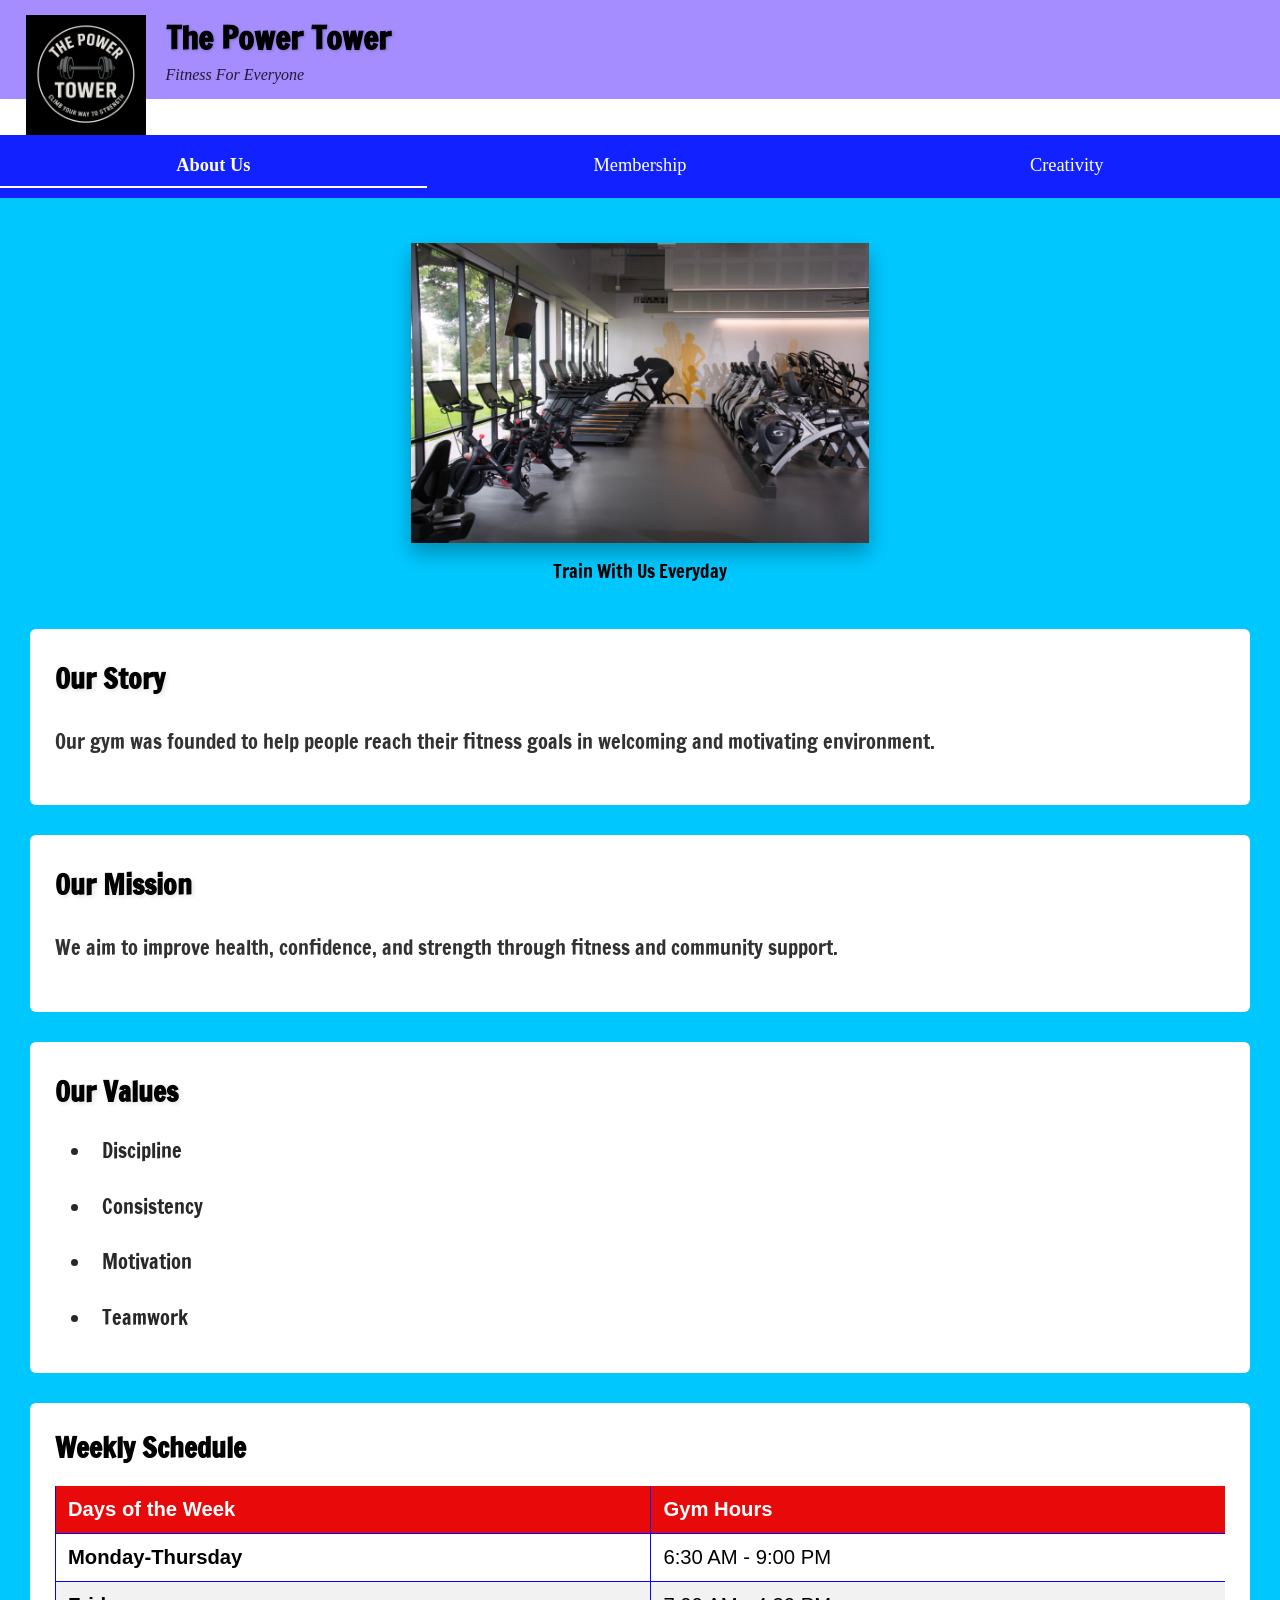
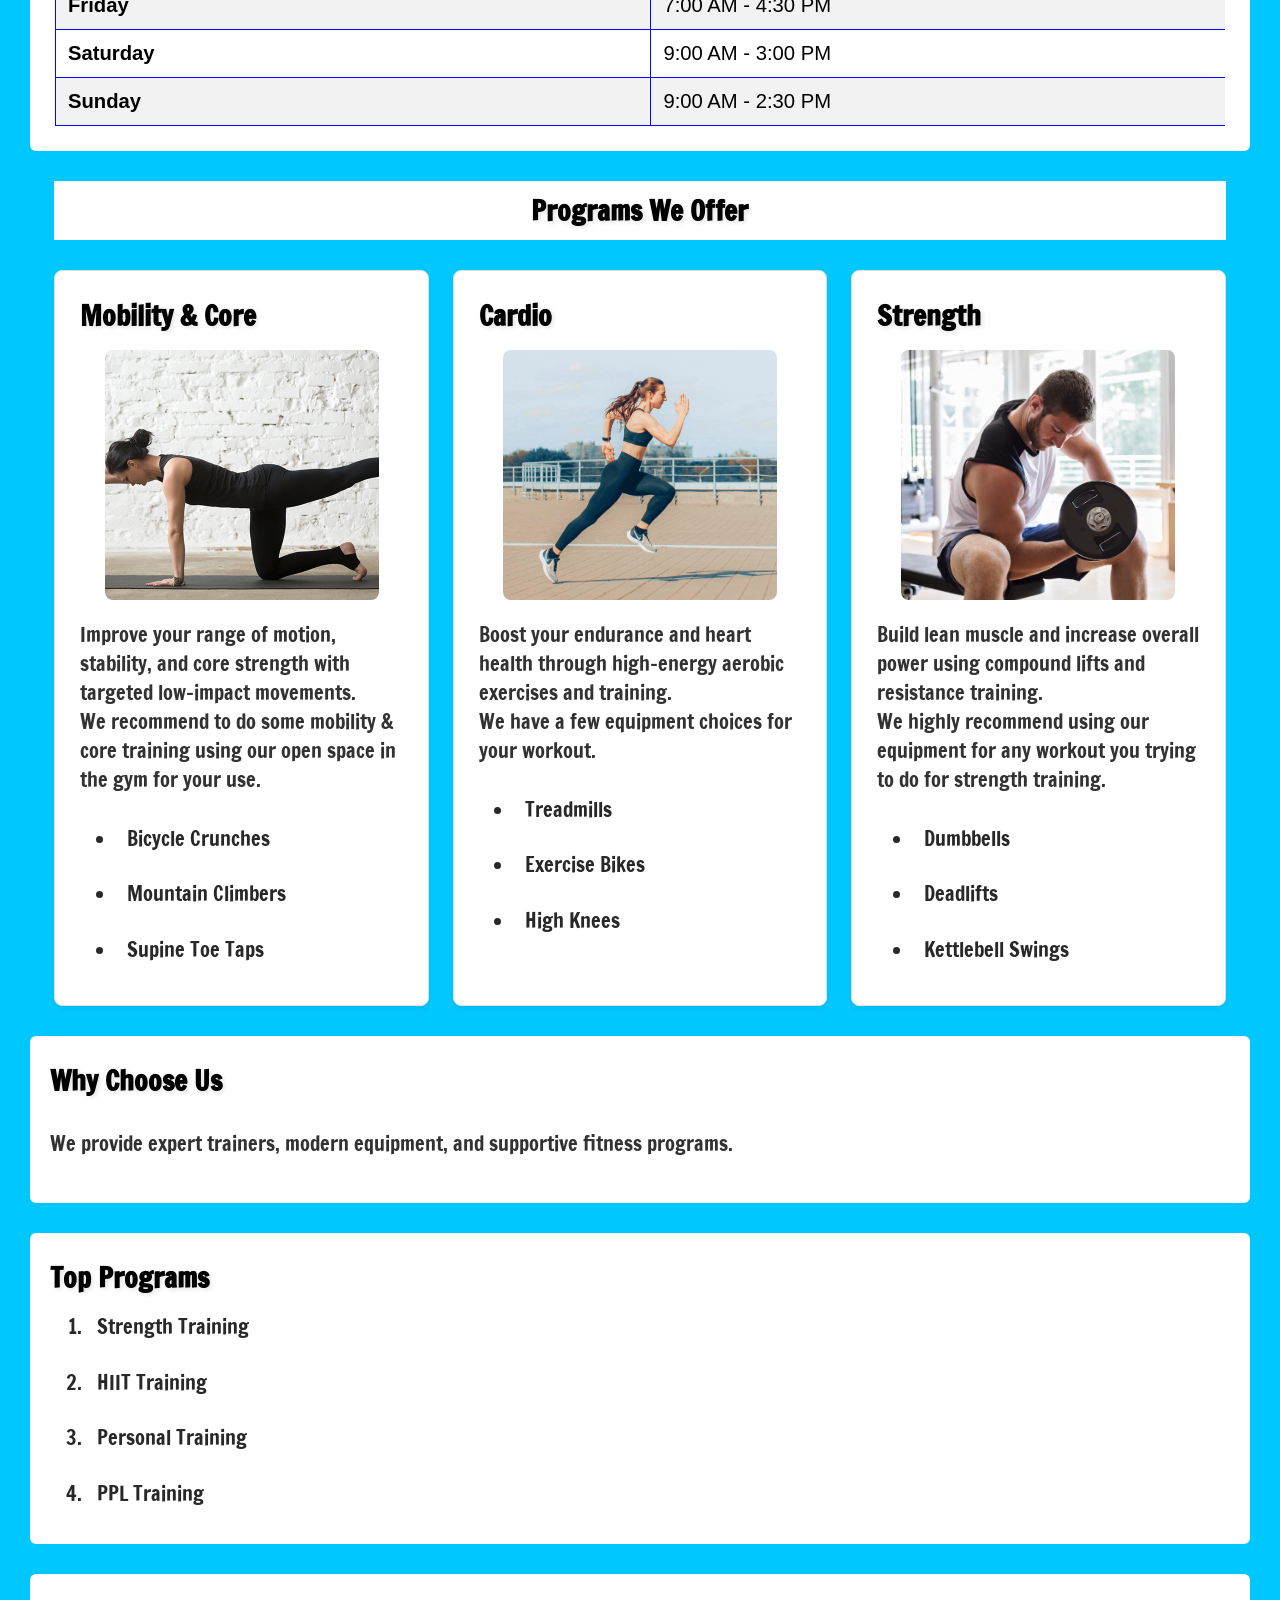
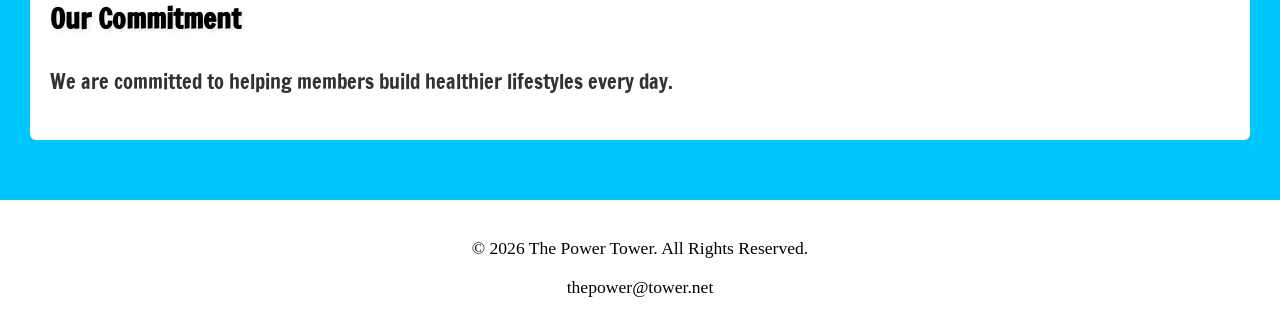
<file: index.html>
<!--Author: Adnan Ahmed File: index.html/aboutus.html created Date: 5/4/26-->
<!DOCTYPE html>
<html lang="en">
<head>
    <meta charset="UTF-8">
    <meta name="viewport" content="width=device-width, initial-scale=1.0">
    <title>The Power Tower</title>
    <link rel="stylesheet" href="css/styles.css">
    <link rel="preconnect" href="https://fonts.googleapis.com">
    <link rel="preconnect" href="https://fonts.gstatic.com" crossorigin>
    <link href="https://fonts.googleapis.com/css2?family=Francois+One&family=Roboto+Slab:wght@100..900&display=swap" rel="stylesheet">
    <link rel="shortcut icon" href="images/favicon.ico">
    <link rel="icon" type="image/png" sizes="32x32" href="images/favicon-32.png">
    <link rel="apple-touch-icon" sizes="180x180" href="images/apple-touch-icon.png">
    <link rel="icon" sizes="192x192" href="images/android-chrome-192.png">
</head>
<body>
    <!--HEADER-->
    <header>
        <div class="logo">
            <img src="images/gymlogo.png" alt="Gym Logo">
        </div>
        <div class="branding">
            <h1>The Power Tower</h1>
            <p>Fitness For Everyone</p>
        </div>
    </header>

    <!--NAVIGATION-->
    <nav>
        <ul>
            <li><a href="index.html" class="active">About Us</a></li>
            <li><a href="membership.html">Membership</a></li>
            <li><a href="creativity.html">Creativity</a></li>
        </ul>
    </nav>

    <!--MAIN CONTENT-->
    <main>
        <!--HERO IMAGE-->
        <figure id="hero">
            <img src="images/gym-hero.png" alt="Gym Banner">
            <figcaption>Train With Us Everyday</figcaption>
        </figure>

        <!--Our Story-->
        <section id="history">
            <h2>Our Story</h2>
            <p>Our gym was founded to help people reach their fitness goals in welcoming and motivating environment.</p>
        </section>

        <!--Our Mission-->
        <section id="mission">
            <h2>Our Mission</h2>
            <p>We aim to improve health, confidence, and strength through fitness and community support.</p>
        </section>

        <!--Our Values-->
        <section id="values">
            <h2>Our Values</h2>
            <ul>
                <li>Discipline</li>
                <li>Consistency</li>
                <li>Motivation</li>
                <li>Teamwork</li>
            </ul>
        </section>

        <section id="hours">
            <h2>Weekly Schedule</h2>
            <table>
                <thead>
                    <tr>
                        <th scope="col">Days of the Week</th>
                        <th scope="col">Gym Hours</th>
                    </tr>
                </thead>
                <tbody>
                    <tr>
                        <th scope="row">Monday-Thursday</th>
                        <td>6:30 AM - 9:00 PM</td>
                    </tr>
                    <tr>
                        <th scope="row">Friday</th>
                        <td>7:00 AM - 4:30 PM</td>
                    </tr>
                    <tr>
                        <th scope="row">Saturday</th>
                        <td>9:00 AM - 3:00 PM</td>
                    </tr>
                    <tr>
                        <th scope="row">Sunday</th>
                        <td>9:00 AM - 2:30 PM</td>
                    </tr>
                </tbody>
            </table>
        </section>

        <!--PROGRAMS-->
        <section class="programs">
            <h1>Programs We Offer</h1>
            
            <section id="mobility-core" class="program-card">
                <h2>Mobility & Core</h2>
                <img src="images/mobility-core.png" alt="Mobility & Core Program">
                <p>Improve your range of motion, stability, and core strength with targeted low-impact movements.<br> We recommend to do some mobility & core training using our open space in the gym for your use.</p>
                <ul>
                    <li>Bicycle Crunches</li>
                    <li>Mountain Climbers</li>
                    <li>Supine Toe Taps</li>
                </ul>
            </section>

            <section id="cardio" class="program-card">
                <h2>Cardio</h2>
                <img src="images/cardio.png" alt="Cardio Program">
                <p>Boost your endurance and heart health through high-energy aerobic exercises and training.<br> We have a few equipment choices for your workout.</p>
                <ul>
                    <li>Treadmills</li>
                    <li>Exercise Bikes</li>
                    <li>High Knees</li>
                </ul>
            </section>

            <section id="strength" class="program-card">
                <h2>Strength</h2>
                <img src="images/strength.png" alt="Strength Program">
                <p>Build lean muscle and increase overall power using compound lifts and resistance training.<br> We highly recommend using our equipment for any workout you trying to do for strength training.</p>
                <ul>
                    <li>Dumbbells</li>
                    <li>Deadlifts</li>
                    <li>Kettlebell Swings</li>
                </ul>
            </section>
        </section>

        <!--WHY CHOOSE US-->
        <section id="purpose">
            <h2>Why Choose Us</h2>
            <p>We provide expert trainers, modern equipment, and supportive fitness programs.</p>
        </section>

        <!--TOP PROGRAMS-->
        <section id="top">
            <h2>Top Programs</h2>
            <ol>
                <li>Strength Training</li>
                <li>HIIT Training</li>
                <li>Personal Training</li>
                <li>PPL Training</li>
            </ol>
        </section>

        <!--OUR COMMITMENT-->
        <section id="goal">
            <h2>Our Commitment</h2>
            <p>We are committed to helping members build healthier lifestyles every day.</p>
        </section>
    </main>

    <!--FOOTER-->
    <footer>
        <p>&copy; 2026 The Power Tower. All Rights Reserved.</p>
        <p><a href="mailto:thepower@tower.net">thepower@tower.net</a></p>
    </footer>
</body>
</html>
</file>
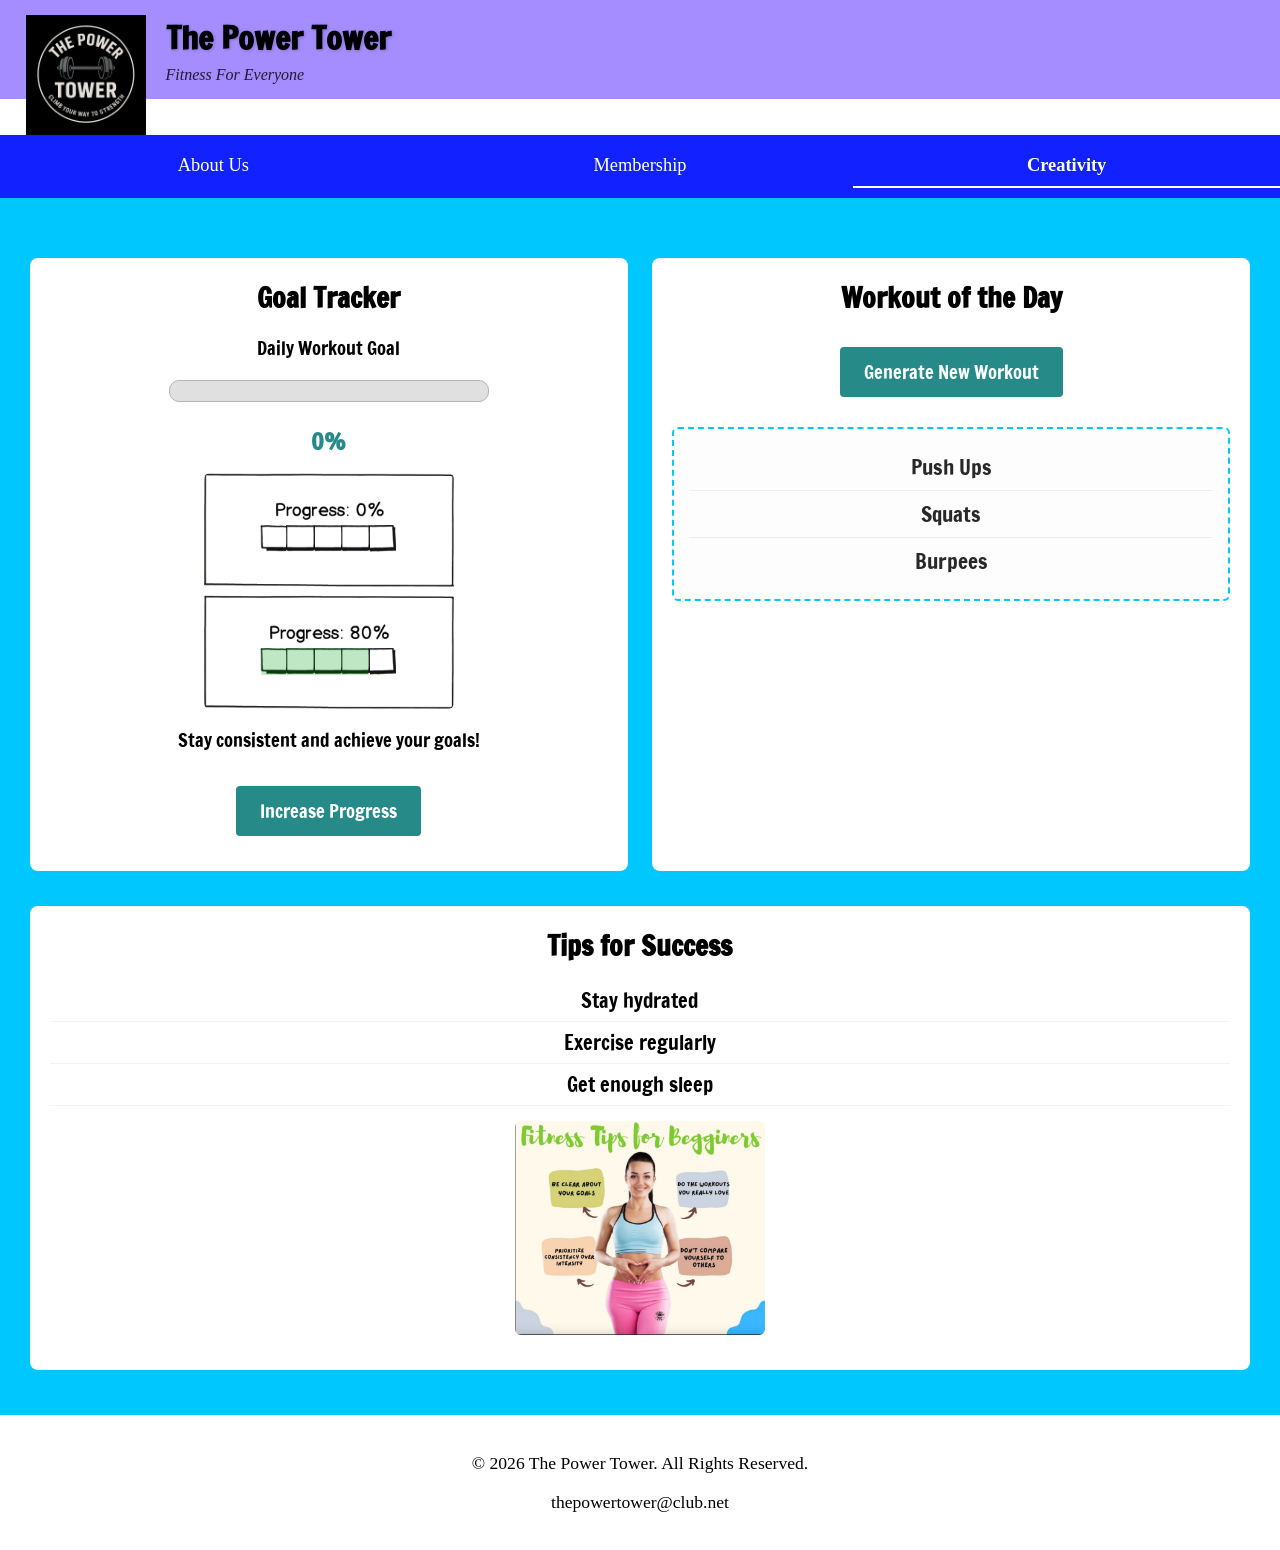
<file: creativity.html>
<!--Author: Adnan Ahmed
File: index.html/aboutus.html created
Date: 5/4/26-->

<!DOCTYPE html> 
<html lang="en">
<head>
    <meta charset="UTF-8">
    <meta name="viewport" content="width=device-width, initial-scale=1.0">
    <title>The Power Tower</title>
    <link rel="stylesheet" href="css/styles.css">
    <script src="js/mrp_script.js" defer></script> 
    <link rel="preconnect" href="https://fonts.googleapis.com">
    <link rel="preconnect" href="https://fonts.gstatic.com" crossorigin>
    <link href="https://fonts.googleapis.com/css2?family=Francois+One&family=Roboto+Slab:wght@100..900&display=swap" rel="stylesheet">
    <link rel="shortcut icon" href="images/favicon.ico">
    <link rel="icon" type="image/png" sizes="32x32" href="images/favicon-32.png">
    <link rel="apple-touch-icon" sizes="180x180" href="images/apple-touch-icon.png">
    <link rel="icon" sizes="192x192" href="images/android-chrome-192.png">
</head>
</head> 

<body>
    <!--HEADER-->
    <header>
        <div class="logo">
            <img src="images/gymlogo.png" alt="Gym Logo">
        </div>

        <div class="branding">
            <h1>The Power Tower</h1>
            <p>Fitness For Everyone</p>
        </div>
    </header>

    <!--NAVIGATION-->

    <nav>
        <ul>
            <li><a href="index.html">About Us</a></li>
            <li><a href="membership.html">Membership</a></li>
            <li><a href="creativity.html" class="active">Creativity</a></li>
        </ul>
    </nav>

    <!--MAIN CONTENT-->

    <main class="creativity-main">

        <!--Feature #1: Goal Generator-->
        <section class="goal-tracker">
            <h2>Goal Tracker</h2>
            <p>Daily Workout Goal</p>

            <!--PROGRESS BAR-->
            <div class="progress-track">
                <div id="progressBar"></div>
            </div>
            <p id="progressText">0%</p>

            <img src="images/workout-progress.png" alt="Workout Progress">
            <p>Stay consistent and achieve your goals!</p>
            <button onclick="increaseGoal()">Increase Progress</button>
        </section>

        <!--FEATURE #2: Workout Generator-->
        <section class="workout-generator">
            <h2>Workout of the Day</h2>
            <button onclick="generatorWorkout()">Generate New Workout</button>

            <div class="workout-container">
                
                <!--EXERCISE LIST-->
                <ul id="exerciseList">
                    <li>Push Ups</li>
                    <li>Squats</li>
                    <li>Burpees</li>
                </ul>
            </div>
        </section>

        <!--EXTRA CONTENT-->

        <aside>

            <h2>Tips for Success</h2>

            <ul>
                <li>Stay hydrated</li>
                <li>Exercise regularly</li>
                <li>Get enough sleep</li>

            </ul>

            <img src="images/tips.png" alt="Fitness Tips">

        </aside>

    </main>

     <!--FOOTER-->
     <footer>
        <p>&copy; 2026 The Power Tower. All Rights Reserved.</p>
        <p><a href="mailto:thepower@tower.net">thepowertower@club.net</a></p>
    </footer>

</body>
</html>
</file>
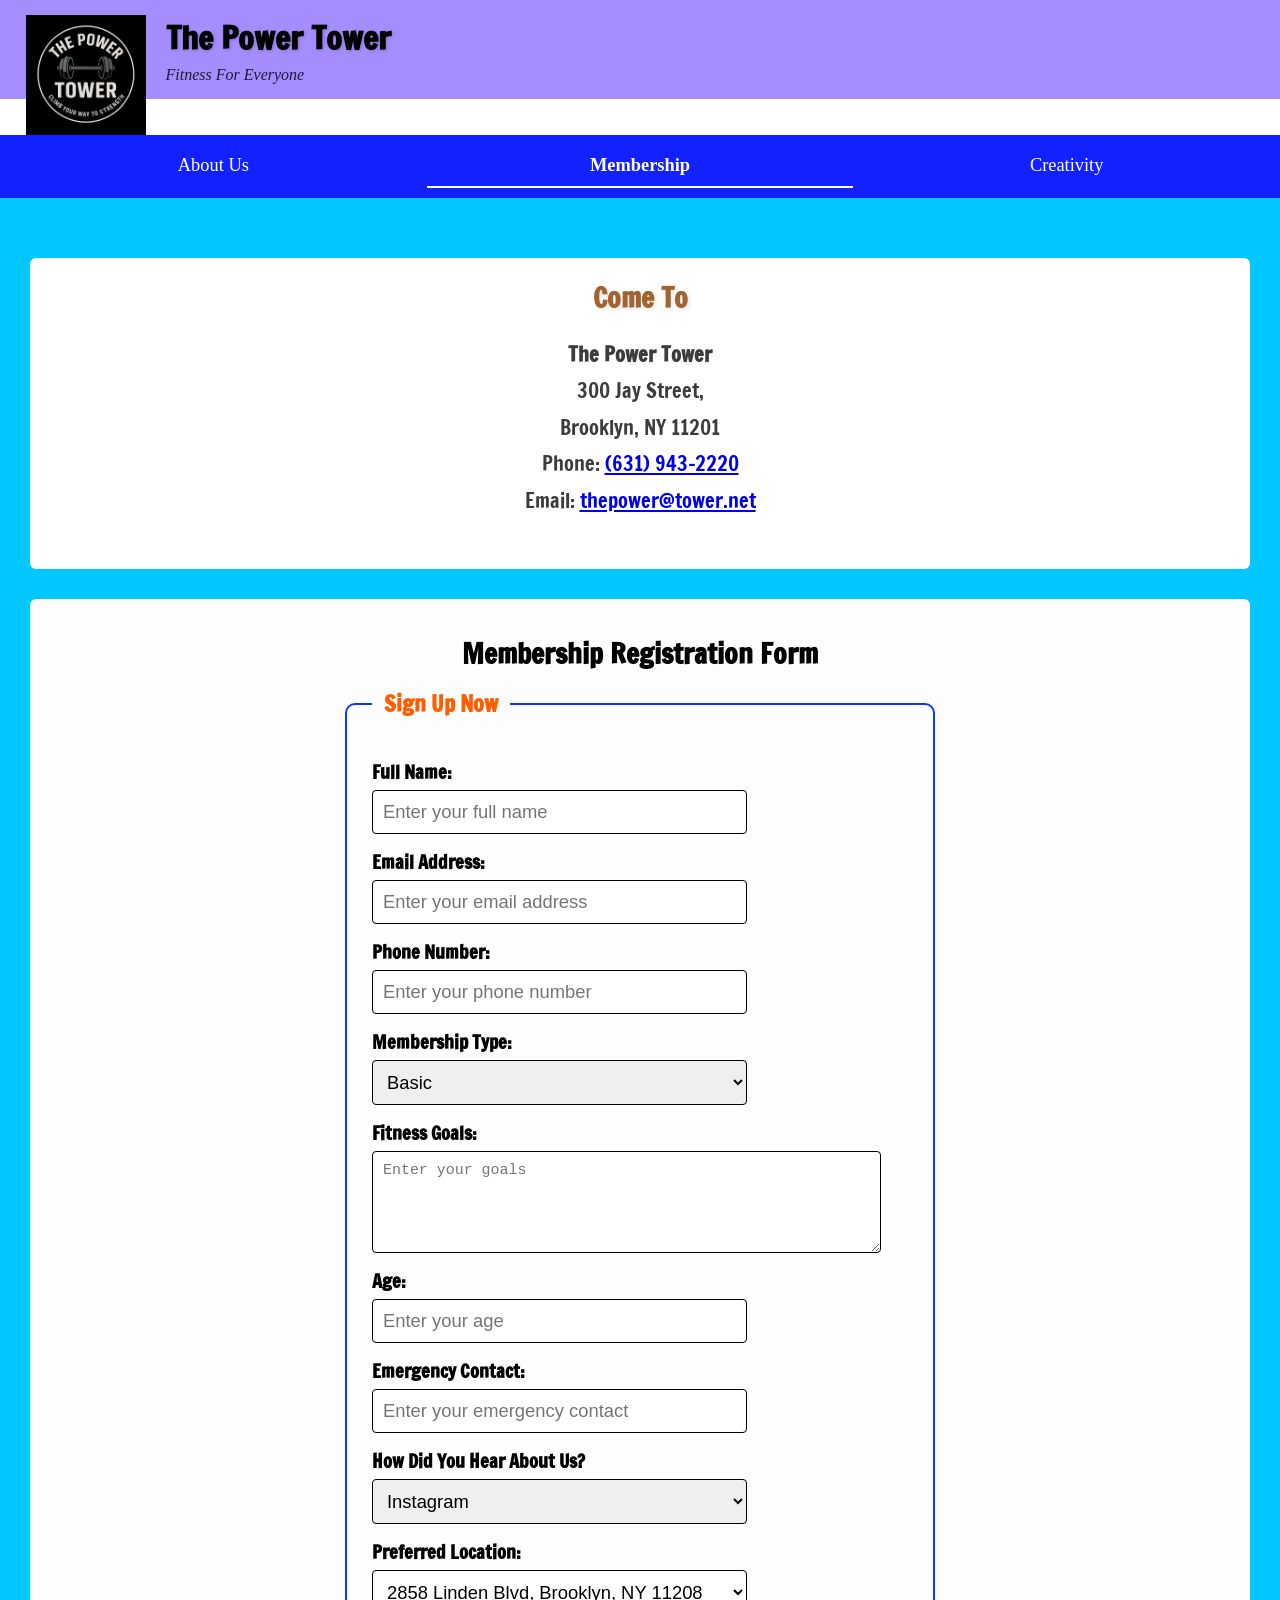
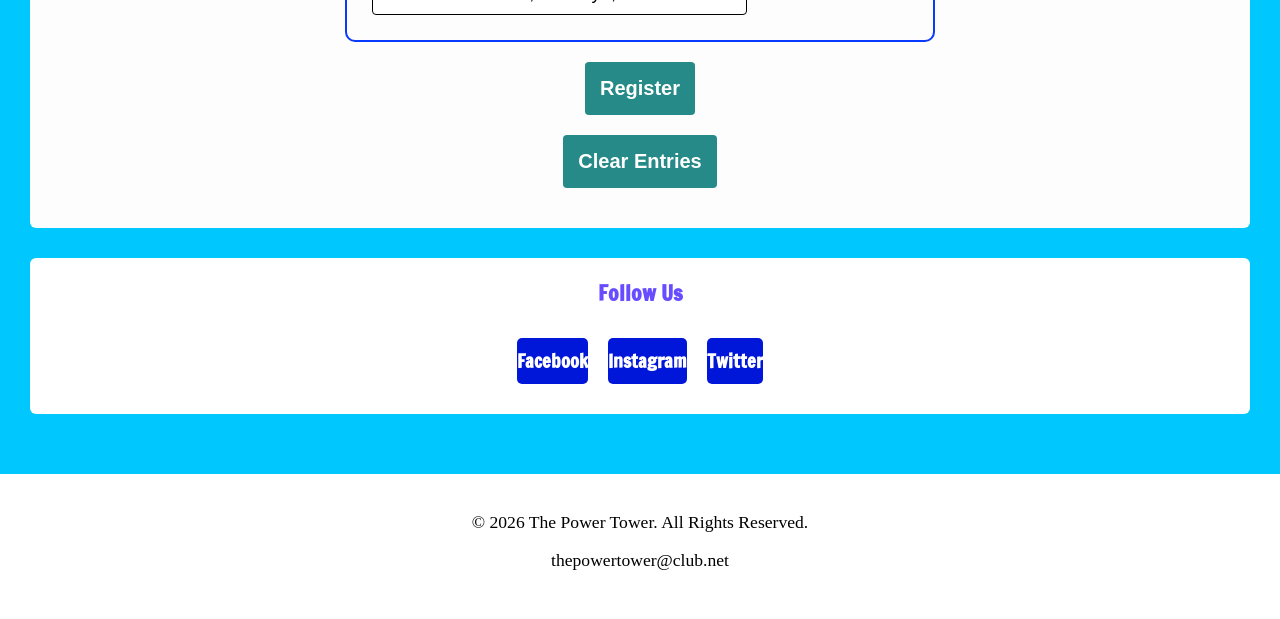
<file: membership.html>
<!--Author: Adnan Ahmed
File: index.html/aboutus.html created
Date: 5/4/26-->

<!DOCTYPE html> 
<html lang="en">
<head>
    <meta charset="UTF-8">
    <meta name="viewport" content="width=device-width, initial-scale=1.0">
    <title>The Power Tower</title>
    <link rel="stylesheet" href="css/styles.css">
    <script src="js/mrp_script.js" defer></script>
    <link rel="preconnect" href="https://fonts.googleapis.com">
    <link rel="preconnect" href="https://fonts.gstatic.com" crossorigin>
    <link href="https://fonts.googleapis.com/css2?family=Francois+One&family=Roboto+Slab:wght@100..900&display=swap" rel="stylesheet">
    <link rel="shortcut icon" href="images/favicon.ico">
    <link rel="icon" type="image/png" sizes="32x32" href="images/favicon-32.png">
    <link rel="apple-touch-icon" sizes="180x180" href="images/apple-touch-icon.png">
    <link rel="icon" sizes="192x192" href="images/android-chrome-192.png">
</head> 
</head> 

<body>
    <!--HEADER-->
    <header>
        <div class="logo">
            <img src="images/gymlogo.png" alt="Gym Logo">
        </div>

        <div class="branding">
            <h1>The Power Tower</h1>
            <p>Fitness For Everyone</p>
        </div>
    </header>

    <!--NAVIGATION-->

    <nav>
        <ul>
            <li><a href="index.html">About Us</a></li>
            <li><a href="membership.html" class="active">Membership</a></li>
            <li><a href="creativity.html">Creativity</a></li>
        </ul>
    </nav>

    <!--MAIN CONTENT-->

    <main>

        <section id="location">
            <h2>Come To</h2>
            <div>
                <address>
                    <strong>The Power Tower</strong><br>
                    300 Jay Street,<br>
                    Brooklyn, NY 11201<br>
                    Phone: <a href="tel:6319432220">(631) 943-2220</a><br>
                    Email: <a href="mailto:thepower@tower.net">thepower@tower.net</a>
                </address>
            </div>
        </section>
        
        <!--Membership Registration Form Section-->

        <section id="membership-form">
            <h2>Membership Registration Form</h2>
            <form class="form-grid" name="MembershipForm">
                <!-- Start Form -->
                 <!--The form is structured with a fieldset to help organize related fields, 
                 so breaks forms into managable sections for the user.
                 We use <label> to help label the specific sections and we add <input> to mention what goes 
                 in those empty boxes. We have the <select> to allow the user to choose a specific subject from all the options. 
                 Then we have <textarea> so the user can write a message to us and then we have the <button> where the user
                 clicks the a button to submit their responses to us.-->

                 <fieldset>
                    <legend>Sign Up Now</legend>
                    
                    <label for="fName">Full Name:</label>
                    <input type="text" id="fName" name="fName" placeholder="Enter your full name" required>

                    <label for="email">Email Address:</label>
                    <input type="email" id="email" name="email" placeholder="Enter your email address" required>

                    <label for="phone">Phone Number:</label>
                    <input type="tel" id="phone" name="phone" placeholder="Enter your phone number" required>

                    <label for="membershipType">Membership Type:</label>
                    <select id="membershipType" name="membershipType" required>
                        <option>Basic</option>
                        <option>Premium</option>
                        <option>VIP</option>
                    </select>

                    <label for="goals">Fitness Goals:</label>
                    <textarea id="goals" name="goals" rows="5" placeholder="Enter your goals"></textarea>
                    
                    <label for="age">Age:</label>
                    <input type="number" id="age" name="age" placeholder="Enter your age" required>

                    <label for="emergency">Emergency Contact:</label>
                    <input type="text" name="emergency" id="emergency" placeholder="Enter your emergency contact" required>

                    <label for="referral">How Did You Hear About Us?</label>
                    <select id="referral" name="referral">
                        <option>Instagram</option>
                        <option>Friend</option>
                        <option>Family</option>
                        <option>Google</option>
                    </select>

                    <label for="location">Preferred Location:</label>
                    <select id="location" name="location">
                        <option>2858 Linden Blvd, Brooklyn, NY 11208</option>
                        <option>370 Canal St, New York, NY 10013</option>
                        <option>1040 S Broadway, Hicksville, NY 11801</option>
                    </select>
                 </fieldset>

                 <button type="button" onclick="submitMembership()">Register</button>
                 <button type="button" onclick="doClear()">Clear Entries</button>


                 <!-- End Form -->
            </form>
        </section>

        <!-- Social Media Section -->
        <section id="social">
            <h3>Follow Us</h3>
            <p>
                <a href="https://facebook.com" target="_blank" rel="noopener">Facebook</a>
                <a href="https://instagram.com" target="_blank" rel="noopener">Instagram</a>
                <a href="https://twitter.com" target="_blank" rel="noopener">Twitter</a>
            </p>
        </section>
    </main>

     <!--FOOTER-->
     <footer>
        <p>&copy; 2026 The Power Tower. All Rights Reserved.</p>
        <p><a href="mailto:thepower@tower.net">thepowertower@club.net</a></p>
    </footer>

</body>
</html>
</file>
<file: css/styles.css>
/* Author: Adnan Ahmed Date: 5/4/26 File Name: styles.css */ 

/* CSS Reset */
body, header, nav, main, footer, h1, h2, div, img, ul, ol, figure, figcaption, section, table, thead, tbody, tr, th, td { 
    margin: 0; 
    padding: 0; 
    border: 0; 
}

/* Style rules for body and images */
body { 
    background-color: #ffffff; 
} 

img { 
    max-width: 100%; 
    height: auto; 
    display: block; 
}

/* Style rule for box sizing applies to all elements */
* { 
    box-sizing: border-box; 
}

/* Base style rules for main content layout blocks */
main section { 
    margin-top: 30px; 
    margin-bottom: 30px; 
    border-radius: 6px; /* Smooths out section boxes visually */
}

/* Style rules for header (Uses traditional block floats without Flexbox) */
header { 
    background-color: #a58cff;
    padding: 15px 2%;
    display: block;
    width: 100%;
}

header img { 
    float: left;
    max-width: 120px; 
    margin-right: 20px; 
}

.header-content { 
    float: left;
    margin-top: 10px; /* Vertically centers the text with the logo */
}

header h1 { 
    margin: 0; 
    font-family: 'Francois One', sans-serif; /* Fallback font */
    text-shadow: 1px 1px 3px rgba(0, 0, 0, 0.2); 
}

header p { 
    margin: 5px 0 0 0; 
    font-style: italic; 
    color: #000000; 
    opacity: 0.8; 
}

/* Style rules for navigation area */
nav { 
    background-color: #1221ff; 
    padding: 10px 0; 
    clear: both; /* Crucial step: blocks previous floats from overlapping into the bar */
}

nav ul { 
    list-style-type: none; 
    padding: 0; 
    margin: 0; 
    display: grid; /* This divides the 3 links evenly */
    grid-template-columns: repeat(3, 1fr); 
}

nav li { 
    text-align: center; 
}

nav li a { 
    text-decoration: none; 
    color: white; 
    padding: 10px; 
    display: block; 
    font-size: 1.15em; /* Explicitly sets the scale to match the other pages */
}

.active { 
    border-bottom: 2px solid #ffffff; 
    font-weight: bold; 
}

/* Style rules for main content area */
main { 
    background-color: #00c8ff; 
    padding: 3%; 
    font-size: 1.15em; 
    font-family: 'Francois One', sans-serif; 
    clear: both;
    min-height: 65vh;
    display: block;
}

/* Hero Image Styles */
#hero img { 
    max-width: 100%; 
    height: 300px; 
    display: block; 
    margin: 15px auto 0 auto; 
    object-fit: cover; 
    box-shadow: 0 10px 20px rgba(0, 0, 0, 0.3); 
}

figcaption { 
    text-align: center; 
    padding: 15px; 
    font-family: 'Francois One', sans-serif; 
    color: hsl(0, 0%, 0%); 
}

/* History Section Styles */
#history { 
    padding: 25px; 
    line-height: 1.8; 
    background-color: #ffffff; 
}

#history h2 { 
    font-family: 'Francois One', sans-serif; 
    color: #000000; 
    font-weight: bold; 
    text-shadow: 2px 2px 4px rgba(0, 0, 0, 0.1); 
    margin-bottom: 10px;
}

#history p { 
    margin-bottom: 20px; 
    font-size: 1.1em; 
    color: rgba(50, 50, 50); 
}

/* Mission Section Styles */
#mission { 
    padding: 25px; 
    line-height: 1.8; 
    background-color: #ffffff; 
}

#mission h2 { 
    font-family: 'Francois One', sans-serif; 
    color: #000000; 
    font-weight: bold; 
    text-shadow: 2px 2px 4px rgba(0, 0, 0, 0.1); 
    margin-bottom: 10px;
}

#mission p { 
    margin-bottom: 20px; 
    font-size: 1.1em; 
    color: rgba(50, 50, 50); 
}

/* Values Section Styles */
#values { 
    padding: 25px; 
    line-height: 1.8; 
    background-color: #ffffff; 
}

#values h2 { 
    font-family: 'Francois One', sans-serif; 
    color: #000000; 
    font-weight: bold; 
    text-shadow: 2px 2px 4px rgba(0, 0, 0, 0.1); 
    margin-bottom: 10px;
}

#values ul { 
    padding-left: 2em; 
    line-height: 2.0; 
}

#values li { 
    font-size: 1.1em; 
    color: rgb(40, 40, 40); 
    padding: 5px 10px; 
    margin-bottom: 5px; 
}

/* Hours Section Styles */
#hours { 
    padding: 25px; 
    background-color: #ffffff; 
}

#hours h2 {
    margin-bottom: 10px;
}

/* Table Section Styles */
table { 
    width: 65%; 
    border-collapse: collapse; 
    font-family: Arial, sans-serif; 
    margin-top: 1em; 
}

th, td { 
    padding: 12px; 
    text-align: left; 
    border-left: 1px solid #0505f8; 
    border-bottom: 1px solid #0505f8; 
    font-size: 1.1em; 
}

thead { 
    background-color: #e80a0a; 
    color: #ffffff; 
}

tbody tr:nth-child(even) { 
    background-color: #f2f2f2; 
}

tbody tr:hover { 
    background-color: #fff9f4; 
}

/* Program Section Styles */
.programs { 
    margin: 0 2%; 
}

.programs h1 { 
    font-family: 'Francois One', sans-serif; 
    color: #000000; 
    font-weight: bold; 
    text-shadow: 2px 2px 4px rgba(0, 0, 0, 0.1); 
    padding: 10px; 
    background-color: #ffffff; 
}

.programs .program-card{ 
    min-width: 250px; 
    background-color: #ffffff; /* Sets white backgrounds exactly like your wireframe image */
    border: 1px solid #e0e0e0; 
    border-radius: 8px; 
    padding: 25px; 
    box-shadow: 0 4px 6px rgba(0, 0, 0, 0.05); 
    
    /* Reset margins safely so they don't break the CSS Grid positioning */
    margin-top: 0; 
    margin-bottom: 0; 
}


.programs h2 { 
    font-family: 'Francois One', sans-serif; 
    color: #000000; 
    font-weight: bold; 
    text-shadow: 2px 2px 4px rgba(0, 0, 0, 0.1); 
    margin-top: 0; 
    margin-bottom: 15px; 
}

.programs img { 
    display: block;
    width: 85%;            /* Increases the size so they aren't too small */
    height: 180px;         /* Forces all three images to be the exact same height */
    object-fit: cover;     /* Crops images cleanly without stretching them out of shape */
    border-radius: 8px;
    margin: 0 auto 20px auto; /* Centers the images and adds clean bottom spacing */
}

.programs ul { 
    padding-left: 2em; 
    line-height: 2.0; 
}

.programs li { 
    font-size: 1.1em; 
    color: rgb(40, 40, 40); 
    padding: 5px 10px; 
    margin-bottom: 5px; 
}

.programs p { 
    margin-bottom: 20px; 
    font-size: 1.1em; 
    color: rgba(50, 50, 50); 
}

.programs li:last-child { 
    border-bottom: none; 
}

/* Why Choose Us/Purpose Section Styles */
#purpose { 
    padding: 20px; 
    line-height: 1.8; 
    background-color: #ffffff; 
}

#purpose h2 { 
    font-family: 'Francois One', sans-serif; 
    color: #000000; 
    font-weight: bold; 
    text-shadow: 2px 2px 4px rgba(0, 0, 0, 0.1); 
}

#purpose p { 
    margin-bottom: 20px; 
    font-size: 1.1em; 
    color: rgba(50, 50, 50); 
}

/* Top Programs Section Styles */
#top { 
    padding: 20px; 
    line-height: 1.8; 
    background-color: #ffffff; 
}

#top h2 { 
    font-family: 'Francois One', sans-serif; 
    color: #000000; 
    font-weight: bold; 
    text-shadow: 2px 2px 4px rgba(0, 0, 0, 0.1); 
}

#top ol { 
    padding-left: 2em; 
    line-height: 2.0; 
}

#top li { 
    font-size: 1.1em; 
    color: rgb(40, 40, 40); 
    padding: 5px 10px; 
    margin-bottom: 5px; 
}

/* Commitment/Goal Section Styles */
#goal { 
    padding: 20px; 
    line-height: 1.8; 
    background-color: #ffffff; 
}

#goal h2 { 
    font-family: 'Francois One', sans-serif; 
    color: #000000; 
    font-weight: bold; 
    text-shadow: 2px 2px 4px rgba(0, 0, 0, 0.1); 
}

#goal p { 
    margin-bottom: 20px; 
    font-size: 1.1em; 
    color: rgba(50, 50, 50); 
}

/* Style rules for footer content */
footer {
    padding: 20px 0;
    background-color: #ffffff;
    clear: both;
}

footer p { 
    font-size: 1.1em; 
    text-align: center; 
    color: #000000; 
    padding: 0 1em; 
}

footer p a { 
    color: #000000; 
    text-decoration: none; 
}

/* Location & Map */
#location { 
    display: grid; 
    grid-template-columns: 1fr; 
    padding: 20px; 
    background-color: #ffffff; 
}

#location h2 { 
    font-family: 'Francois One', sans-serif; 
    color: #a2642f; 
    margin-bottom: 20px; 
    text-align: center; 
    text-shadow: 2px 2px 4px rgba(0, 0, 0, 0.1); 
}

#location address { 
    font-style: normal; 
    line-height: 1.8; 
    font-size: 1.1em; 
    color: rgb(60, 60, 60); 
    text-align: center; 
    margin-bottom: 30px; 
}

/* Contact Form Styles */
#membership-form { 
    padding: 20px; 
    background: #fdfdfd; 
}

#membership-form h2 { 
    text-align: center; 
    font-family: 'Francois One', sans-serif; 
    padding: 15px; 
}

/* Fieldset Styles */
#membership-form fieldset { 
    border: 2px solid #0739ff; 
    border-radius: 10px; 
    padding: 20px; 
    margin-bottom: 5px; 
}

#membership-form legend { 
    font-family: 'Francois One', sans-serif; 
    color: #ff5e00; 
    font-weight: bold; 
    padding: 0 12px; 
    font-size: 1.2em; 
}

/* Using margins to space out the fields */
#membership-form label { 
    display: block; 
    margin-top: 15px; 
    font-weight: bold; 
    color: #000000; 
}

#membership-form input, #membership-form select { 
    display: block; 
    width: 30%; 
    padding: 10px; 
    margin-top: 5px; 
    border: 1px solid #000000; 
    border-radius: 4px; 
    font-size: 1em; 
}

#membership-form textarea { 
    display: block; 
    width: 70%; 
    padding: 10px; 
    margin-top: 5px; 
    border: 1px solid #000000; 
    border-radius: 4px; 
    font-size: 1em; 
}

#membership-form input:focus, #membership-form select:focus, #membership-form textarea:focus { 
    border: 2px solid #a2642f; 
    outline: none; 
}

#membership-form button { 
    display: block; 
    margin: 20px auto; 
    padding: 15px; 
    background-color: #268a88; 
    color: white; 
    border: none; 
    border-radius: 4px; 
    font-weight: bold; 
    font-size: 20px; 
    text-align: center; 
    cursor: pointer; 
}

#membership-form button:hover { 
    background-color: #000000; 
}

/* Social Media Section Style */
#social { 
    display: grid; 
    grid-template-columns: 1fr; 
    justify-content: center; 
    justify-items: center; 
    padding: 20px; 
    background-color: #ffffff; 
    margin-top: 30px; 
}

#social h3 { 
    grid-column: 1 / -1; 
    width: 100%; 
    text-align: center; 
    font-family: 'Francois One', sans-serif; 
    color: #674dff; 
    margin-bottom: 20px; 
    margin-top: 0; 
}

#social p { 
    grid-column: 1 / -1; 
    width: 100%; 
    display: grid; 
    grid-template-columns: 1fr; 
    justify-content: center; 
    justify-items: center; 
    gap: 20px; 
    margin: 0; 
}

#social a { 
    display: block; 
    width: 100%; 
    max-width: 260px; 
    margin: 10px 0; 
    padding: 10px 0; 
    background-color: #0016d8; 
    color: white; 
    text-decoration: none; 
    border-radius: 5px; 
    font-weight: bold; 
    text-align: center; 
}

#social a:hover { 
    background-color: #ff7707; 
    text-decoration: underline; 
}

/* Creativity Page Parts */
.goal-tracker, .workout-generator, aside { 
    padding: 20px; 
    background-color: #ffffff; 
    margin-bottom: 15px; 
    text-align: center; 
    border-radius: 8px; 
}

.goal-tracker h2, .workout-generator h2, aside h2 { 
    font-family: 'Francois One', sans-serif; 
    color: #000000; 
    margin-bottom: 15px; 
}

.goal-tracker button, .workout-generator button { 
    display: inline-block; 
    padding: 12px 24px; 
    background-color: #268a88; 
    color: white; 
    font-family: 'Francois One', sans-serif; 
    font-size: 1em; 
    border: none; 
    border-radius: 4px; 
    cursor: pointer; 
    margin: 15px auto; 
}

.goal-tracker button:hover, .workout-generator button:hover { 
    background-color: #000000; 
}

.goal-tracker img, .workout-container img, aside img { 
    width: 100% !important;/* Forces images to shrink to the size of the container box */
        max-width: 250px;        /* Matches your original desktop image size layout limit */
        height: auto;            /* Prevents any squishing or distortion */
    margin: 15px auto; 
    border-radius: 6px; 
}

/* --- CUSTOM PROGRESS BAR TRACK & LINE --- */
.progress-track { 
    width: 100%; 
    max-width: 320px; 
    height: 22px; 
    background-color: #e0e0e0; 
    border-radius: 10px; 
    margin: 15px auto; 
    border: 1px solid #b5b5b5; 
}

#progressBar { 
    height: 100%; 
    width: 0%; 
    background-color: #268a88; 
    border-radius: 10px; 
}

#progressText { 
    font-size: 1.25em; 
    font-weight: bold; 
    color: #268a88; 
    margin-bottom: 10px; 
}

/* --- WORKOUT GENERATOR SPECIFICS --- */
.workout-container { 
    background-color: #fdfdfd; 
    border: 2px dashed #00c8ff; 
    padding: 15px; 
    border-radius: 6px; 
    margin-top: 15px; 
}

#exerciseList { 
    list-style-type: none; 
    padding: 0; 
}

#exerciseList li { 
    font-size: 1.15em; 
    color: rgb(40, 40, 40); 
    padding: 8px 0; 
    border-bottom: 1px solid #eee; 
}

#exerciseList li:last-child { 
    border-bottom: none; 
}

/* --- TIPS SIDEBAR --- */
aside ul { 
    list-style-type: none; 
    padding: 0; 
    margin-bottom: 15px; 
}

aside li { 
    font-size: 1.1em; 
    padding: 6px 0; 
    border-bottom: 1px solid #f2f2f2; 
}

/* Media Viewport Queries */ 

/* --- MOBILE STYLES: 0px to 640px --- */ 
@media only screen and (max-width: 640px) { 
    header { 
        padding: 25px 2%; 
        text-align: center; 
        width: 100%; 
        display: block; 
        height: auto;
    } 
    header img { 
        float: none; 
        display: block; 
        max-width: 130px; 
        margin: 0 auto 15px auto; 
        clear: both; 
    } 
    .header-content { 
        float: none; 
        display: block; 
        width: 100%; 
        margin: 0 auto 20px auto; 
        clear: both; 
    } 
    header h1, header p { 
        text-align: center; 
    } 
    /* Mobile Form Layout: Inputs stretch 100% full width */ 
    #membership-form input, #membership-form select, #membership-form textarea { 
        display: block;
        width: 100%; 
        clear: both;
    } 
    table { 
        width: 100%; 
        font-size: 0.95em; 
    } 
    .programs { 
        display: grid; 
        grid-template-columns: 100%; 
        row-gap: 20px; 
        height: auto;
    } 
    .programs .program-card {
        height: auto; 
    } 
    .programs img { 
        max-width: 80%; 
        height: auto;
        margin: 0 auto 15px auto; 
    } 
} 

/* --- TABLET STYLES: 641px to 1024px --- */ 
@media only screen and (min-width: 641px) and (max-width: 1024px) { 
    header { 
        padding: 25px 2%; 
        text-align: center; 
        width: 100%; 
        display: block; 
        height: auto;
    } 
    header img { 
        float: none; 
        display: block; 
        max-width: 130px; 
        margin: 0 auto 15px auto; 
        clear: both; 
    } 
    .header-content { 
        float: none; 
        display: block; 
        width: 100%; 
        margin: 0 auto 20px auto; 
        clear: both; 
    } 
    header h1, header p { 
        text-align: center; 
    } 
    
    main section {
        height: auto; 
    }

    table {
        width: 100%; /* Keeps the table aligned with the text */
    }

    .programs { 
        display: grid; 
        grid-template-columns: 100%; 
        row-gap: 25px; 
        height: auto;
    } 
    .programs .program-card {
        height: auto; 
    } 
    .programs .program-card img { 
        width: 60%; 
        height: auto; 
    } 

    /* --- FIXED: SMALLER, CENTERED FORM BOX ON TABLET --- */
    #membership-form {
        display: block;
        width: 100%;
        height: auto;
        clear: both;          
    }
    #membership-form fieldset {
        display: block;
        width: 100%;          
        max-width: 60%;       /* Reduces the width so the box is smaller */
        margin: 0 auto;       /* Centers the smaller box on the screen */
        padding: 20px;
        height: auto;
        clear: both;
    }
    #membership-form label {
        display: block;
        width: 100%;
        clear: both;          
    }
    #membership-form input, #membership-form select { 
        display: block;
        width: 80% !important; /* Adjusted to fit nicely inside the smaller box */
        margin-top: 5px;
        clear: both;          
    } 
    #membership-form textarea { 
        display: block;
        width: 100% !important;           
        margin-top: 5px;
        clear: both;
    } 
} 

/* --- DESKTOP STYLES: 1025px and larger --- */ 
@media only screen and (min-width: 1025px) { 
    main { 
        padding: 30px; 
        height: auto;
    } 
    main section {
        height: auto; 
    }

    table {
        width: 100%; /* Keeps the table aligned with the text */
    }

    /* --- FIXED: SMALLER, CENTERED FORM BOX ON DESKTOP --- */
    #membership-form {
        display: block;
        width: 100%;
        height: auto;
        clear: both;          
    }
    #membership-form fieldset {
        display: block;
        width: 100%;          
        max-width: 50%;       /* Makes the box take up less space on wide viewports */
        margin: 0 auto;       /* Centers the box cleanly below the table */
        padding: 25px;
        height: auto;
        clear: both;
    }
    #membership-form label {
        display: block;
        width: 100%;
        clear: both;
    }
    #membership-form input, #membership-form select { 
        display: block;
        width: 70% !important; /* Fits comfortably inside the scaled-down box */
        margin-top: 5px;
        clear: both;
    } 
    #membership-form textarea { 
        display: block;
        width: 95% !important;           
        margin-top: 5px;
        clear: both;
    } 

    /* Index page: Divide the 3 programs into 3 equal spaced columns in one line */ 
    .programs { 
        display: grid; 
        grid-template-columns: 32% 32% 32%; 
        column-gap: 2%; 
        row-gap: 20px; 
        height: auto;
    } 
    .programs h1 { 
        grid-column: 1 / -1; 
        text-align: center; 
        margin-bottom: 10px; 
    } 
    .programs .program-card {
        height: auto; 
    } 
    .programs .program-card img { 
        width: 85%; 
        height: 250px; 
        object-fit: cover; 
        margin: 0 auto 20px auto; 
    } 
    /* Social links side-by-side arrangement using Grid */ 
    #social p { 
        display: grid; 
        grid-template-columns: repeat(3, auto); 
        justify-content: center; 
        column-gap: 20px; 
        height: auto;
    } 
    .creativity-main { 
        display: grid; 
        grid-template-columns: 49% 49%; 
        column-gap: 2%; 
        row-gap: 20px; 
        height: auto;
    } 
    aside { 
        grid-column: 1 / -1; 
        height: auto;
    } 
}
</file>
